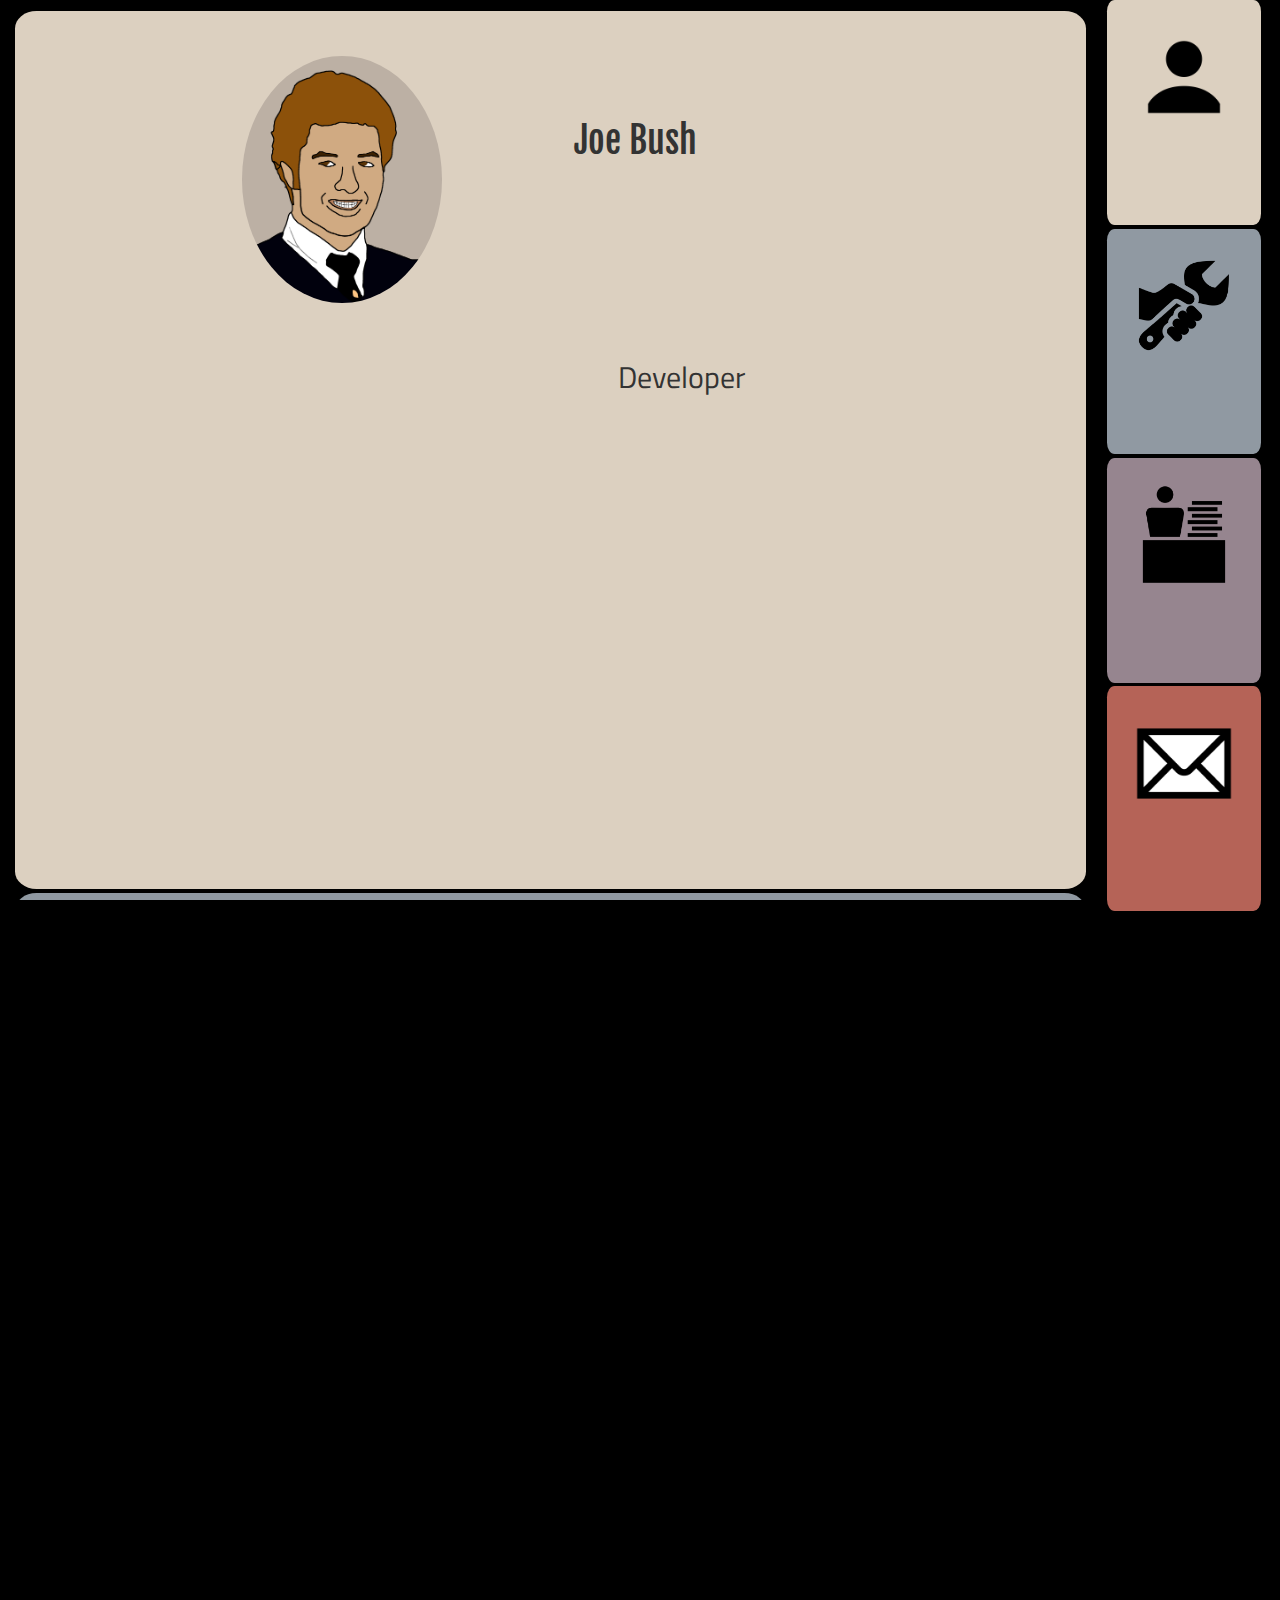
<file: index.html>
<!DOCUMENT html>
<html lang="en"><!--Always include lang="en"-->
    <head>
        <meta charset="utf-8"> <!--Always include <meta charset="utf-8"> -->
        <meta name="viewport" content="width=device-width, initial-scale=1"><!--This Too-->
        
        <!-- Latest compiled and minified CSS -->
<link rel="stylesheet" href="https://maxcdn.bootstrapcdn.com/bootstrap/3.3.7/css/bootstrap.min.css">

<!-- jQuery library -->

<!-- Latest compiled JavaScript -->
<script src="https://maxcdn.bootstrapcdn.com/bootstrap/3.3.7/js/bootstrap.min.js"></script>
    <title>Joey Bush</title>


    <link rel="stylesheet" type="text/css" href="style.css">

</head>

<body ng-app="app" ng-controller="appCtrl">
    
        <!--<button id="dropdown">Social</button>
        <div id="social">
            <span style="font-size: 20px">Click social button to Close.</span>
            <ul>
                <li>
                    <a href="#">
                        <img id="icon" src="https://www.youtube.com/yt/brand/media/image/YouTube-icon-full_color.png">Youtube
                    </a>
                </li>
                <li>
                    <a href="#">
                        <img id="icon" src="https://www.iconfinder.com/data/icons/iconza-circle-social/64/697029-twitter-512.png">Twitter
                    </a>
                </li>
                <li>
                    <a href="#">
                        <img id="icon" src="http://icons.iconarchive.com/icons/uiconstock/socialmedia/512/Reddit-icon.png">Reddit
                    </a>
                </li>
                <li>
                    <a href="#">
                        <img id="icon" src="https://www.iconfinder.com/data/icons/social-flat-rounded-rects/512/facebook-256.png">Facebook
                    </a>
                </li>
            </ul>
        </div>-->
    
    <nav>
        <div id="nav0" ng-click="$scrollify.goTo(0)">
            <img src="profile.png">
        </div>
        <div id="nav1" class="skillsclick" ng-click="$scrollify.goTo(1)">
            <img src="skillsicon.png">
        </div>
        <div id="nav2" class="projectsclick" ng-click="$scrollify.goTo(2)">
            <img src="work%20icon.png">
        </div>
        <div id="nav3" class="contactclick"ng-click="$scrollify.goTo(3)">
            <img src="mail.png">
        </div>
    </nav>
    <div class="scrollify" hj-scrollify="pane in data.panes" j-scrollify-options="{id: 'myScrollify'}">
        <div class="content" style="background-color: {{pane.color}}" ng-click="$scrollify.goTo($index)">
            <div ng-bind-html="pane.html"></div>
        </div>
    </div>
    
    <script type="text/javascript" src="javascripts/jquery-3.2.1.min.js"></script>
    <script type="text/javascript" src="javascripts/angular.min.js"></script>
    <script type="text/javascript" src="javascripts/hamster.js"></script>
    <script type="text/javascript" src="javascripts/lethargy.js"></script>
    <script type="text/javascript" src="javascripts/hammer.js"></script>
    <script type="text/javascript" src="javascripts/angular-scrollify.js"></script>
    <script type="text/javascript" src="javascripts/jqueryScript.js"></script>
    <script type="text/javascript" src="javascripts/javascript.js"></script>
</body>

</html>
</file>
<file: style.css>
@import url('https://fonts.googleapis.com/css?family=Fjalla+One|Titillium+Web');
body {
	margin: 0;
	padding: 0;
	font-family: Helvetica;
    background-color: black;
    font-family: 'Titillium Web', sans-serif;
}
h1 {
    font-family: 'Fjalla One', sans-serif;
}
.scrollify__container {/*this contains the entire page, all scrollify content lies within*/
	position:absolute;
	top: 0px;
	bottom: 0;
	left: 0;
	right: 0;
	overflow: hidden;
}
.scrollify__dummy {
	position: absolute;
	width: 100%;
	height: 100%;
}
.scrollify__wrapper {/*this is the container for each piece of content*/
	position: absolute;
	top: 1%;/*how far away from the top, same for the rest*/
	bottom: 1%;
	left: 1%;
	right: 15%;
}
.scrollify__slider {/*specifies the type of transition*/
	-webkit-transition-timing-function: cubic-bezier(0.860, 0.000, 0.070, 1.000);
	-moz-transition-timing-function: cubic-bezier(0.860, 0.000, 0.070, 1.000);
	-o-transition-timing-function: cubic-bezier(0.860, 0.000, 0.070, 1.000);
	transition-timing-function: cubic-bezier(0.860, 0.000, 0.070, 1.000);/*specifies the type of transition*/
}
.scrollify__pane {
	width: 100%;
	height: 100%;
	padding: 2px;
	-webkit-box-sizing: border-box;
	-moz-box-sizing: border-box;
	box-sizing: border-box;
}
.content {
	position: relative;
	width: 100%;
	height: 100%;
	overflow: hidden;
    border-radius: 2%;
}
#mepic {
    position: relative;
    left: 15%;
    top: 5vh;
    max-width: 200px;
    border-radius: 100%;
}
#name {
    position: relative;
    top: 10vh;
    left: 30%;
}
#job {
    position: relative;
    left: 35%;
    top: 30vh;
}

#dropdown {
    position: fixed;
    left: 10%;
    width: 10%;
    min-width: 50px;
    height: 30px;
    z-index: 1000;
    background-color: #A7B3A5;
}
#social {
    position: fixed;
    left: 20%;
    width: 60%;
    background-color: #DCD0C0;
    text-align: left;
    max-height: 100%;
    overflow: hidden;
    font-size: 5vw;
    z-index: 1000;
}

@media only screen and (min-width: 320px) and (max-width: 465px) {
    #social {
        position: fixed;
        left: 24%;
        width: 60%;
        background-color: #DCD0C0;
        text-align: left;
        max-height: 100%;
        overflow: hidden;
        font-size: 5vw;
        z-index: 1000;
    }
}




ul {
    list-style: none;
}
#icon {
    max-width: 30px;
}

.container {
    width: 85%;
    height: 85%;
    overflow: inherit;
}
nav {
    position: fixed;
    height: 100%;
    width: 15%;
    right: 0;
    z-index: 1000;
}
nav div {
    height: 25%;
    width: 80%;
    margin: 0 auto;
    
    margin-bottom: 2%;
    border-radius: 5%;
}
nav div img {
    width: 70%;
    margin-left: 15%;
    margin-top: 15%;
}
#nav0 {
    background-color: #DCD0C0;
}
#nav1 {
    background-color: #9099A2;
}
#nav2 {
    background-color: #96858F;
}
#nav3 {
    background-color: #B56357;
}


@media only screen and (min-width: 515px) and (max-width: 850px) {
    nav div img {
        width: 80%;
        margin-left: 5%;
        margin-top: 40%;
    }
}
@media only screen and (min-width: 320px) and (max-width: 514px) {
    nav div img {
        width: 90%;
        margin-left: 5%;
        top: 30%;
        position: relative;
    }
}
@media only screen and (min-height: 320px) and (max-height: 420px) {
    nav div img {
        width: 60%;
        margin-left: 10%;
        top: 10%;
        position: relative;
    }
}
table {
    float: left;
    width: 70%;
}
@media only screen and (max-height: 681px) {
    table {
        width: auto;
       line-height: 15px; 
    }
}
#skillsicon {
    width: 10%;
    float: left;
    
}
@media only screen and (max-width: 928px) {
    #skillsicon {
        width: 50px;
        float: left;
    
    }
}
.list-group-item {
    background-color: transparent;
}
#projects {
    font-size: 20px;
}
#projects ul,img {
    float: left;
}
#projects img {
    width: 120px;
}
@media only screen and (min-height: 480px) and (max-height: 866px) {
    #projects {
        font-size: 10px;
    }
    #projects img {
        width: 20%;
    }
}
#contact img {
    width: 100px;
}

tr {
    height: 30px;
}
td {
    width: 50%; 
    height: 100%;
}
.progress-bar {
    height: 100%;
}

@media only screen and (max-width: 370px) {
    table {
        font-size: 8px;
        padding: 0;
    }
    .progress-bar {
        font-size: 8px;
        
    }
    #skillsicon {
        width: 20px;
        float: left;
        padding: 0;
    }
    #skillshtm h1 {
        
    }
}
/*MEDIA QUERIES*/
</file>
